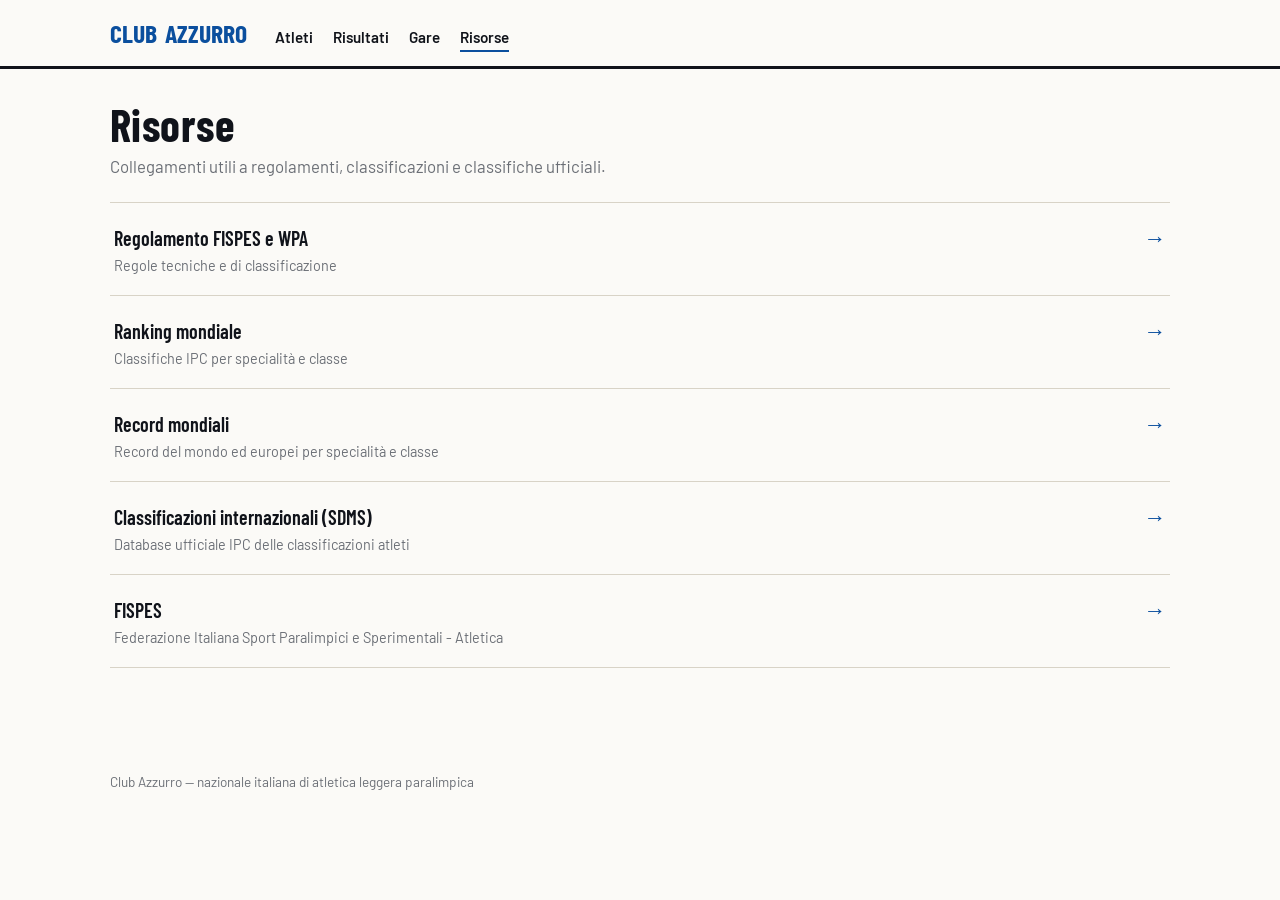
<file: risorse.html>
<!DOCTYPE html>
<html lang="it">
<head>
<meta charset="UTF-8">
<meta name="viewport" content="width=device-width, initial-scale=1.0">
<title>Risorse · Club Azzurro</title>
<link rel="stylesheet" href="css/style.css">
</head>
<body>

<header class="site-header">
  <div class="site-header-inner">
    <div class="wordmark">CLUB <span>AZZURRO</span></div>
    <nav class="site-nav">
      <a href="index.html">Atleti</a>
      <a href="risultati.html">Risultati</a>
      <a href="gare.html">Gare</a>
      <a href="risorse.html" class="active">Risorse</a>
    </nav>
  </div>
</header>

<main>
  <h1 class="page-title">Risorse</h1>
  <p class="page-subtitle">Collegamenti utili a regolamenti, classificazioni e classifiche ufficiali.</p>

  <div class="link-list">
    <a class="link-card" href="https://notebook.google.com/notebook/9a35770b-2131-4325-8081-fbdb858afac0" target="_blank" rel="noopener">
      <span class="link-card-text">
        <span class="link-card-title">Regolamento FISPES e WPA</span>
        <span class="link-card-desc">Regole tecniche e di classificazione</span>
      </span>
      <span class="link-card-arrow">→</span>
    </a>
    <a class="link-card" href="https://www.ipc-services.org/sdms/public/rankings/ath" target="_blank" rel="noopener">
      <span class="link-card-text">
        <span class="link-card-title">Ranking mondiale</span>
        <span class="link-card-desc">Classifiche IPC per specialità e classe</span>
      </span>
      <span class="link-card-arrow">→</span>
    </a>
    <a class="link-card" href="https://www.ipc-services.org/sdms/public/records/ath" target="_blank" rel="noopener">
      <span class="link-card-text">
        <span class="link-card-title">Record mondiali</span>
        <span class="link-card-desc">Record del mondo ed europei per specialità e classe</span>
      </span>
      <span class="link-card-arrow">→</span>
    </a>
    <a class="link-card" href="https://www.ipc-services.org/sdms/public/cml/ath" target="_blank" rel="noopener">
      <span class="link-card-text">
        <span class="link-card-title">Classificazioni internazionali (SDMS)</span>
        <span class="link-card-desc">Database ufficiale IPC delle classificazioni atleti</span>
      </span>
      <span class="link-card-arrow">→</span>
    </a>
    <a class="link-card" href="https://fispes.it/atletica" target="_blank" rel="noopener">
      <span class="link-card-text">
        <span class="link-card-title">FISPES</span>
        <span class="link-card-desc">Federazione Italiana Sport Paralimpici e Sperimentali - Atletica</span>
      </span>
      <span class="link-card-arrow">→</span>
    </a>
  </div>
</main>

<footer>Club Azzurro — nazionale italiana di atletica leggera paralimpica</footer>

</body>
</html>
</file>
<file: css/style.css>
@import url('https://fonts.googleapis.com/css2?family=Barlow+Condensed:wght@500;600;700&family=Barlow:wght@400;500;600&display=swap');

:root {
  --azzurro: #0b4f9e;
  --azzurro-light: #eaf1fb;
  --ink: #10131a;
  --paper: #fbfaf7;
  --gold: #a3822a;
  --gold-light: #f7f0dd;
  --line: #d8d3c7;
  --muted: #6b6f76;
  --danger: #a33a2a;
  --ri: #2f6b3a;
  --re: #5b3a8e;
  --wr: #8b1a2b;
}

* { box-sizing: border-box; }

html { -webkit-text-size-adjust: 100%; }

body {
  margin: 0;
  font-family: 'Barlow', sans-serif;
  color: var(--ink);
  background: var(--paper);
  font-size: 16px;
  line-height: 1.45;
}

h1, h2, h3, .num {
  font-family: 'Barlow Condensed', sans-serif;
  font-weight: 700;
  letter-spacing: 0.01em;
}

a { color: var(--azzurro); text-decoration: none; }
a:hover, a:focus-visible { text-decoration: underline; }
a:focus-visible, button:focus-visible, input:focus-visible, select:focus-visible {
  outline: 2px solid var(--azzurro);
  outline-offset: 2px;
}

/* ---------- Header ---------- */
.site-header {
  border-bottom: 3px solid var(--ink);
  background: var(--paper);
  position: sticky;
  top: 0;
  z-index: 10;
}
.site-header-inner {
  max-width: 1100px;
  margin: 0 auto;
  padding: 14px 20px;
  display: flex;
  align-items: baseline;
  gap: 28px;
  flex-wrap: wrap;
}
.wordmark {
  font-family: 'Barlow Condensed', sans-serif;
  font-weight: 700;
  font-size: 1.6rem;
  color: var(--azzurro);
  display: flex;
  align-items: baseline;
  gap: 8px;
}
.site-nav { display: flex; gap: 20px; }
.site-nav a {
  color: var(--ink);
  font-weight: 600;
  font-size: 0.95rem;
  padding-bottom: 2px;
  border-bottom: 2px solid transparent;
}
.site-nav a.active, .site-nav a:hover { border-bottom-color: var(--azzurro); text-decoration: none; }

/* ---------- Layout ---------- */
main {
  max-width: 1100px;
  margin: 0 auto;
  padding: 28px 20px 80px;
}
.page-title {
  font-size: clamp(2rem, 5vw, 2.8rem);
  margin: 4px 0 6px;
  line-height: 1.05;
}
.page-subtitle {
  color: var(--muted);
  font-size: 1.05rem;
  margin: 0 0 24px;
}
.back-link { display: inline-block; margin-bottom: 18px; font-weight: 600; }

/* ---------- Controls ---------- */
.controls {
  display: flex;
  gap: 12px;
  flex-wrap: wrap;
  margin-bottom: 18px;
  padding-bottom: 18px;
  border-bottom: 1px solid var(--line);
}
.controls input[type="search"],
.controls select {
  font-family: inherit;
  font-size: 0.95rem;
  padding: 9px 12px;
  border: 1px solid var(--line);
  border-radius: 3px;
  background: #fff;
  color: var(--ink);
}
.controls input[type="search"] { flex: 1 1 220px; min-width: 180px; }
.controls select { flex: 0 1 180px; }
.result-count { color: var(--muted); font-size: 0.9rem; margin: -8px 0 14px; }

/* ---------- Tables ---------- */
.table-wrap { overflow-x: auto; border-top: 1px solid var(--line); }
table { width: 100%; border-collapse: collapse; font-size: 0.92rem; }
thead th {
  text-align: left;
  font-family: 'Barlow', sans-serif;
  font-weight: 600;
  font-size: 0.78rem;
  color: var(--muted);
  padding: 10px 12px;
  border-bottom: 1px solid var(--line);
  white-space: nowrap;
  cursor: pointer;
  user-select: none;
}
thead th:hover { color: var(--ink); }
thead th.sorted::after { content: ' \25BE'; color: var(--azzurro); }
tbody td {
  padding: 9px 12px;
  border-bottom: 1px solid var(--line);
  vertical-align: top;
  white-space: nowrap;
}
tbody td.wrap { white-space: normal; min-width: 160px; }
tbody td.note-cell { white-space: normal; max-width: 130px; }
tbody tr:hover { background: var(--azzurro-light); }
.num-cell { font-family: 'Barlow Condensed', sans-serif; font-weight: 600; font-size: 1.02rem; }

tr.is-pb td:first-child { background-image: linear-gradient(to right, var(--gold) 3px, transparent 0); }
tr.is-sb td:first-child { background-image: linear-gradient(to right, var(--azzurro) 3px, transparent 0); }
tr.is-ri td:first-child { background-image: linear-gradient(to right, var(--ri) 3px, transparent 0); }
tr.is-re td:first-child { background-image: linear-gradient(to right, var(--re) 3px, transparent 0); }
tr.is-wr td:first-child { background-image: linear-gradient(to right, var(--wr) 3px, transparent 0); }

.legend { display: flex; gap: 18px; margin: 10px 0 20px; font-size: 0.85rem; color: var(--muted); flex-wrap: wrap; }
.legend span { display: inline-flex; align-items: center; gap: 6px; }
.swatch { width: 10px; height: 10px; display: inline-block; }
.swatch.gold { background: var(--gold); }
.swatch.azzurro { background: var(--azzurro); }
.swatch.ri { background: var(--ri); }
.swatch.re { background: var(--re); }
.swatch.wr { background: var(--wr); }

/* ---------- Athlete header ---------- */
.athlete-meta {
  display: flex;
  gap: 10px 22px;
  flex-wrap: wrap;
  color: var(--muted);
  font-size: 0.95rem;
  margin-bottom: 28px;
}
.athlete-meta strong { color: var(--ink); }
.section-title {
  font-size: 1.3rem;
  margin: 36px 0 12px;
  padding-top: 20px;
  border-top: 1px solid var(--line);
}

/* ---------- States ---------- */
.state-msg { color: var(--muted); padding: 40px 0; font-size: 1.05rem; }
.state-msg.error { color: var(--danger); }
.state-msg a { font-weight: 600; }

footer {
  max-width: 1100px;
  margin: 0 auto;
  padding: 24px 20px 60px;
  color: var(--muted);
  font-size: 0.85rem;
}

/* ---------- Risorse (link esterni) ---------- */
.link-list { display: flex; flex-direction: column; gap: 0; border-top: 1px solid var(--line); }
.link-card {
  display: flex;
  align-items: baseline;
  justify-content: space-between;
  gap: 16px;
  padding: 18px 4px;
  border-bottom: 1px solid var(--line);
  text-decoration: none;
  color: var(--ink);
  box-shadow: inset 3px 0 0 transparent;
  transition: box-shadow 0.15s, background 0.15s;
}
.link-card:hover, .link-card:focus-visible {
  background: var(--azzurro-light);
  box-shadow: inset 3px 0 0 var(--azzurro);
  text-decoration: none;
}
.link-card-text { display: flex; flex-direction: column; gap: 3px; }
.link-card-title { font-family: 'Barlow Condensed', sans-serif; font-weight: 600; font-size: 1.25rem; }
.link-card-desc { color: var(--muted); font-size: 0.9rem; }
.link-card-arrow { font-family: 'Barlow Condensed', sans-serif; font-size: 1.4rem; color: var(--azzurro); flex-shrink: 0; }

/* ---------- Pulsanti risorsa ---------- */
.resource-grid {
  display: grid;
  grid-template-columns: repeat(auto-fit, minmax(240px, 1fr));
  gap: 16px;
  margin-top: 8px;
}
.resource-btn {
  display: block;
  padding: 26px 22px;
  background: #fff;
  border: 1px solid var(--line);
  border-left: 4px solid var(--azzurro);
  border-radius: 3px;
  text-decoration: none;
  transition: background 0.15s, border-color 0.15s;
}
.resource-btn:hover, .resource-btn:focus-visible {
  background: var(--azzurro-light);
  text-decoration: none;
}
.resource-btn .label {
  font-family: 'Barlow Condensed', sans-serif;
  font-weight: 700;
  font-size: 1.35rem;
  color: var(--ink);
  display: block;
  margin-bottom: 6px;
}
.resource-btn .desc {
  color: var(--muted);
  font-size: 0.88rem;
}

@media (max-width: 640px) {
  .site-header-inner { gap: 16px; }
  thead th, tbody td { padding: 8px 8px; }
}
</file>
